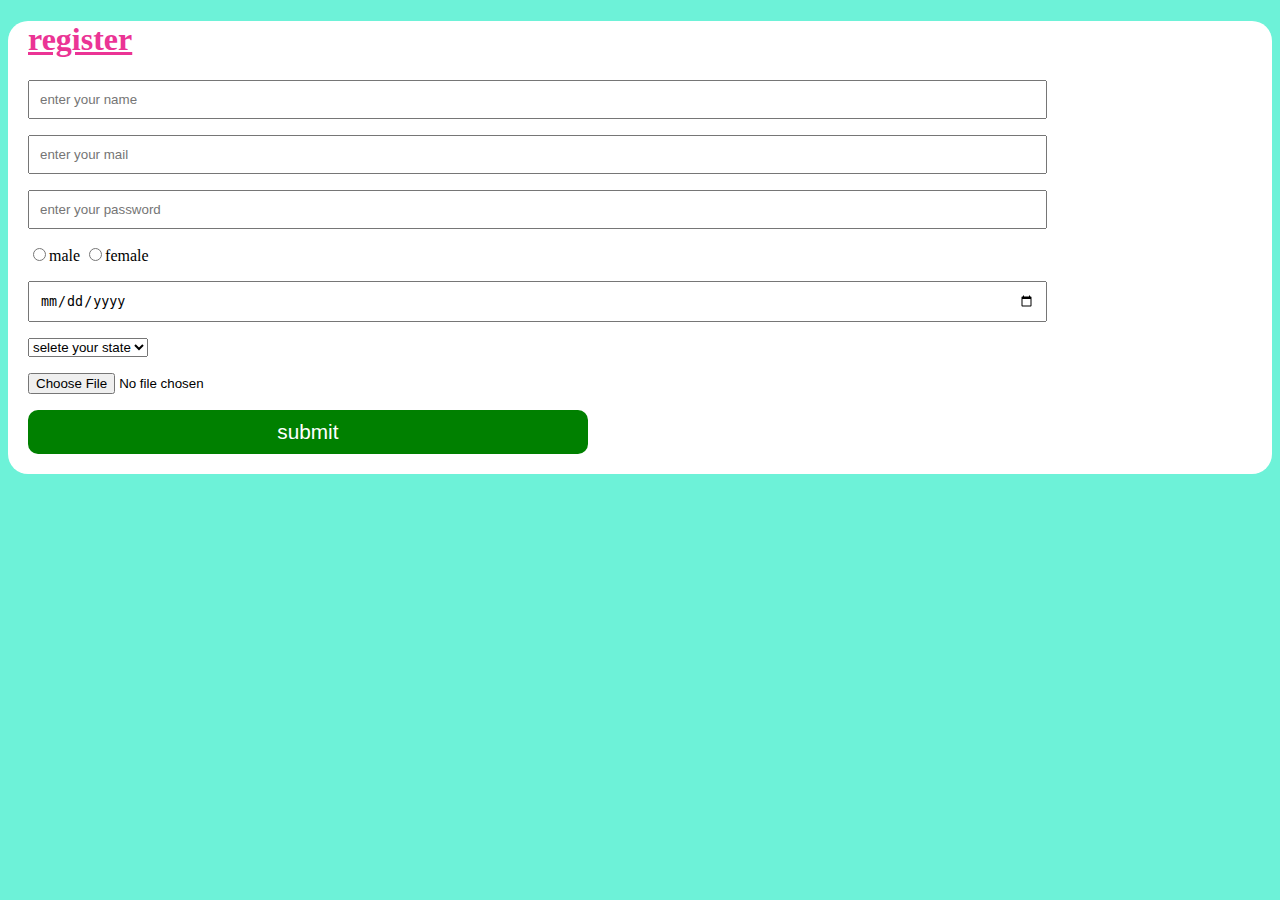
<file: index.html>
<!DOCTYPE html>
<html>
<head>
  <meta http-equiv="CONTENT-TYPE" content="text/html; charset=UTF-8">
  <title>basic</title>
  <style>
  body{
    background-color:#6df2d8;
  }
  .title{
    background-color:white;
    margin:auto;
    padding-left:20px;
    padding-bottom:20px;
    border-radius:20px;1
  }
  .head{
    color:#eb3495;
  }
  .form-field input,form-field select{
    width:80%;
    padding:10px;
  }
  @media (max-width:436px){
    .container{
      width:90%;
    }
  }
  button{
    background-color:green;
    color:white;
    border:none;
    padding:10px;
    width:45%;
    border-radius:10px;
    font-size:1.3rem
  }
  </style>
</head>
<body>
  <form class="title" action="./logout.html">
    <h1 class="head"><u>register</u></h1>
  <p class="form-field">
    <input type="text"placeholder="enter your name" required/>
  </p>
  <p class="form-field">
    <input type="email"placeholder="enter your mail" required/>
  </p>
  <p class="form-field">
    <input type="password"placeholder="enter your password" required/>
  </p>
  <p class="form-radio">
    <input type="radio"name="gender"/>male
    <input type="radio"name="gender"/>female
  </p>
  <p class="form-field">
    <input type="date"
      placeholder="enter your date of birth" required/>
  </p>
  <p>
    <select reqired>
      <option value="">selete your state </option>
       <option value="">ap</option>
       <option value="">ts</option>
       <option value="">dl</option>
       <option value="">mh</option>
       <option value="">hr</option>
    </select>
  </p>
  <p>
    <input type="file">
  </p>
   <button>submit </button>
  </form>
</body>
</html>
</file>
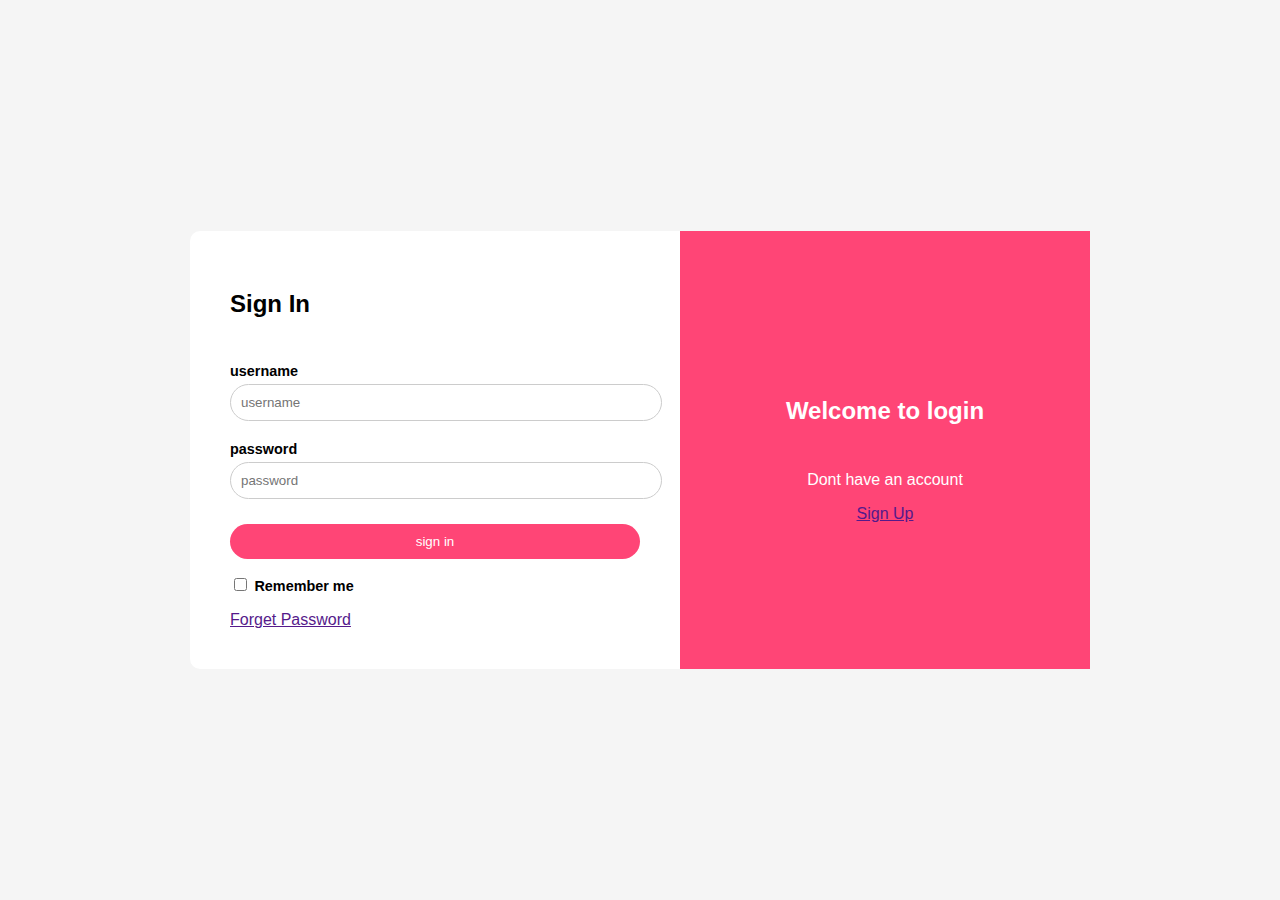
<file: login page.html>
<!DOCTYPE html>
<html>
<head>
  <meta http-equiv="CONTENT-TYPE" content="text/html; charset=UTF-8">
  <title>login page</title>
  <style>
  body{
    font-family:Arial,Helvetica,sans-serif;
    display:flex;
    justify-content:center;
    align-items:center;
    height:100vh;
    margin:0;
   background-color:whitesmoke;
    
  }
  .container{
    display:flex;
    width:900px;
    background-color:white;
    border-radius:10px;
  }
  .login-section{
    width:50%;
    padding:40px;
  }
  h2{
    margin-bottom:30px;
  }
  form{
    display:flex;
    flex-direction:column;
  }
  label{
    font-size:0.9rem;
    font-weight:bold;
    margin-top:15px;
  }
  input[type="text"],input[type="password"]{
    width:100%;
    padding:10px;
    margin:5px 0px;
    border-radius:25px;
    border:1px solid #ccc
  }
  button{
    width:100%;
    padding:10px;
    margin-top:20px;
    color:white;
    border-radius:25px;
    border:none;
    background-color:#ff4576;
  }
  .remember-links{
    display:flex;
    justify-content:space-between;
    align-items:center;
  }
  .remember-links a{
    text-decoration:none;
    color:#ff4576;
  }
    .welcome-section {
            width: 50%;
            background-color: #ff4576;
            display: flex;
            justify-content: center;
            align-items: center;
            flex-direction: column;
            color: white;
     }
  .sign up {
            border: 1px solid white;
            color: white;
            padding: 8px 10px;
            background-color:#ff4576;
            border-radius: 25px;
            width: 20%;
            text-align: center;
            text-decoration: none;
  }
   .sign up:hover {
            background-color: white;
            color: #ff4576;
   }
  @media (max-width:768px){
    .container{
      flex-direction:column;
      width:90%;
      height:100%;
    }
    .login-section,.welcome-section{
      width:90%;
      padding:30px;
    }
   .welcome-section{
     padding:40px 15px;
   }
    input[type="text"],input[type="password"],button,remember-links{
      width:80%;
    }
  </style>
</head>
<body>
  <div class="container">
    <div class="login-section">
      <h2>Sign In</h2>
    <form action="">
      <label for="">username</label>
      <input type="text"placeholder="username" reqired/>
      <label for="">password</label>
      <input type="password"placeholder="password" reqired/>
    <button>sign in</button>
      <div class="remember-link">
        <p>
       <input type="checkbox">
        <label>Remember me</label>
        </p>
        <a href="">Forget Password</a>
      </div>
  </form>
  </div>
  <div class="welcome-section">
    <h2>Welcome to login</h2>
    <p>Dont have an account</p>
    <a href="" class="sign up">Sign Up</a>
  </div>
  </div>
</body>
</html>
</file>
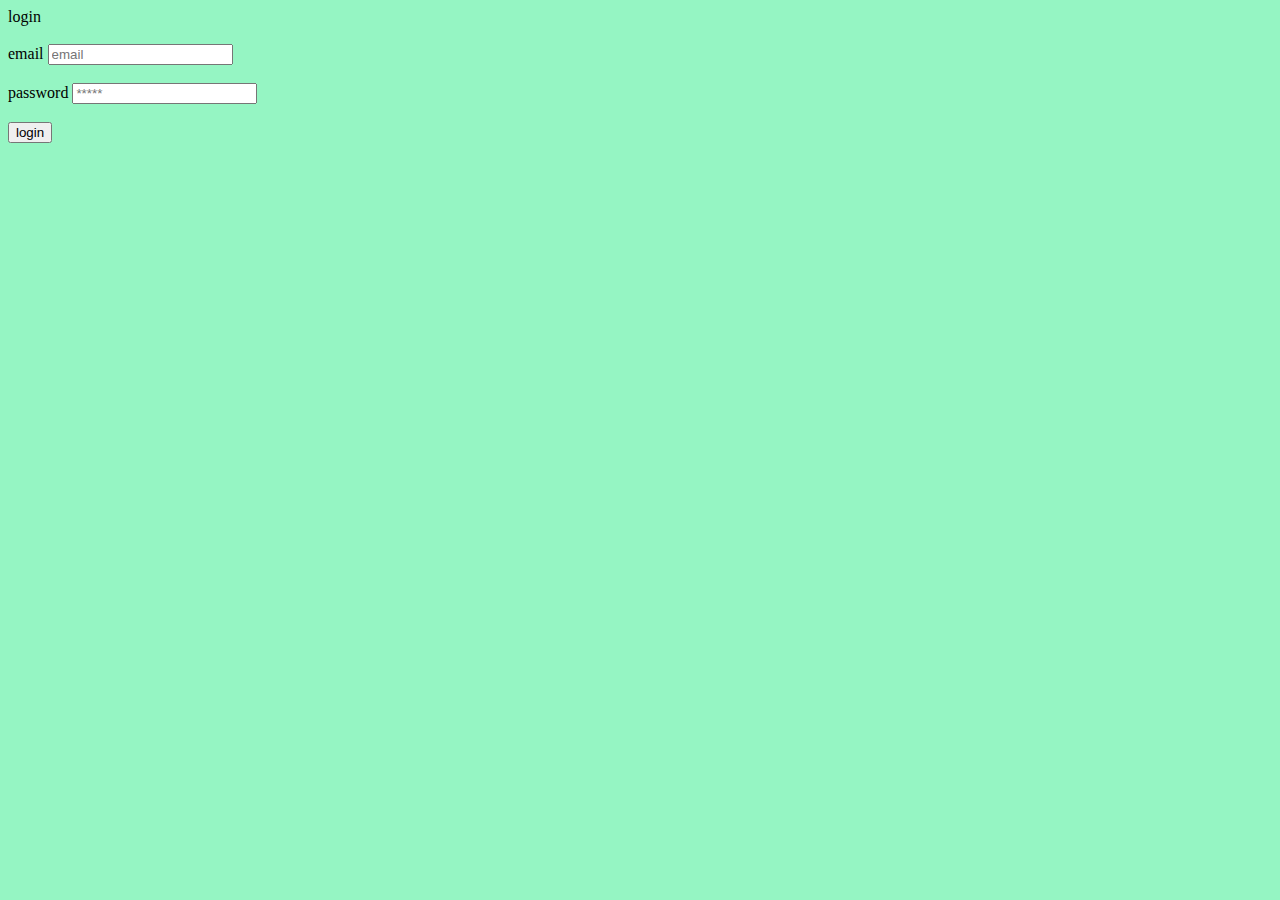
<file: logout .html>
<!DOCTYPE html>

<html>
<head>
  <meta http-equiv="CONTENT-TYPE" content="text/html; charset=UTF-8">
  <title>login</title>
  <style>
  body{
    background-color:#95f5c3;
  }
  .title{
    background-color:white;
    margin:auto;
    padding-left:20px;
    padding-bottom:20px;
    border-radius:20px;1
  }
  .head{
    color:red
    ;
  }
  .form-field input{
    width:80%;
    padding:10px;
  }
  </style>
</head>
<body>
  <head>login</head><br></br>
  <form action="">
      <label for="">email</label>
      <input type="email"placeholder="email" reqired/>
    <br></br>
      <label for="">password</label>
      <input type="password"placeholder="*****" reqired/><br></br>
    <button>login</button>
  </form>
</body>
</html>
</file>
